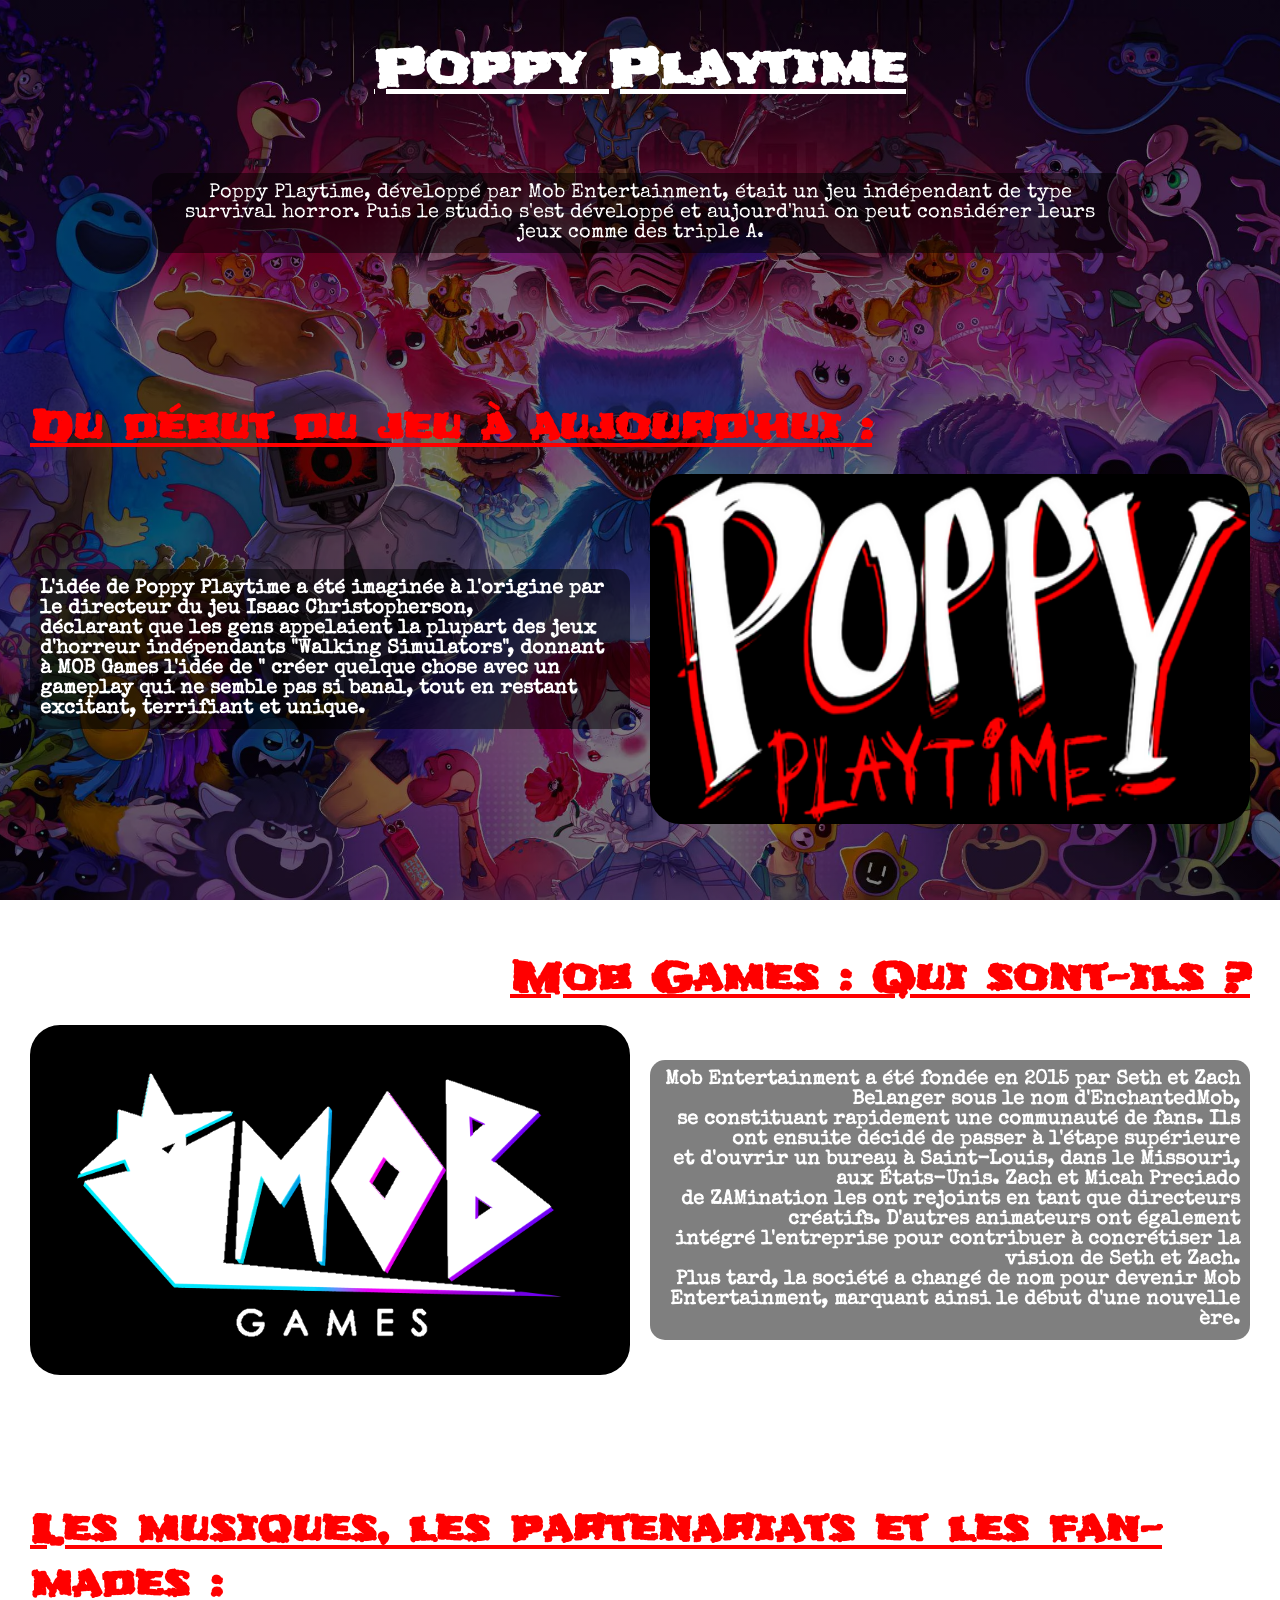
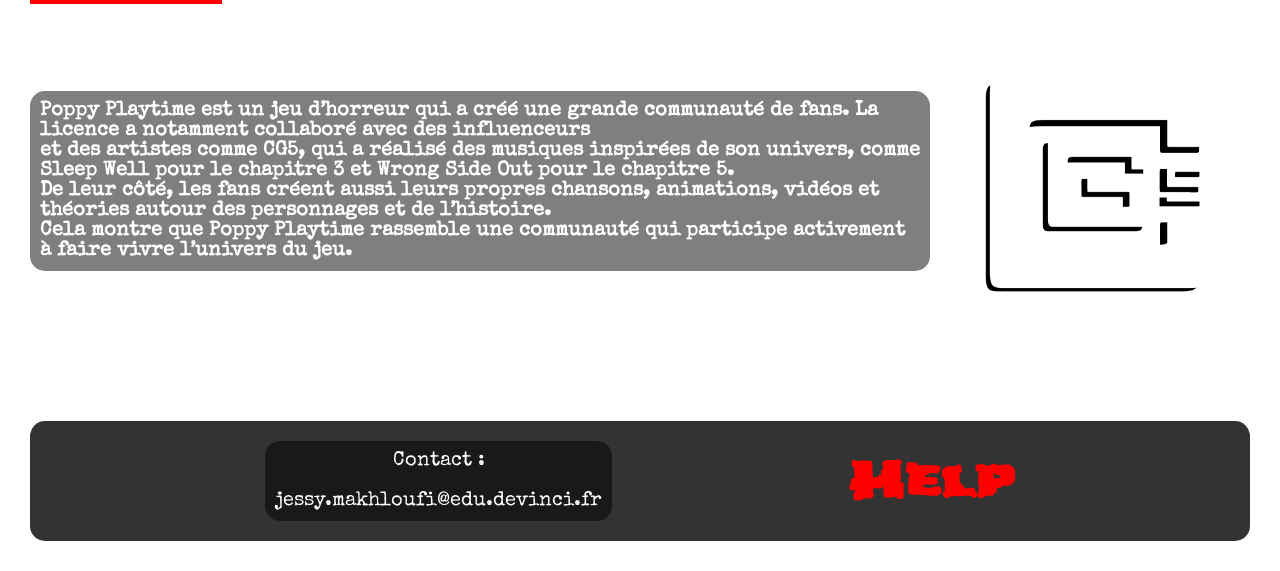
<file: index.html>
<!DOCTYPE html>
<html lang="fr">
<head>
    <meta charset="UTF-8">
    <meta name="viewport" content="width=device-width, initial-scale=1.0">
    <link rel="stylesheet" href="style.css">
    <link href="https://fonts.googleapis.com/css2?family=Eater&family=Frijole&family=Special+Elite&display=swap" rel="stylesheet">
    <title>Poppy Playtime</title>
</head>
<body class="body1">
    <div class="présentation">
        <h1>Poppy Playtime</h1>
        <br>
        <p>Poppy Playtime, développé par Mob Entertainment, était un jeu indépendant de type survival horror. Puis le studio s'est développé et aujourd'hui on peut considérer leurs jeux comme des triple A.</p>
    </div>
    <br><br><br><br><br><br><br>
    <div class="bloc1">
        <a href="les chapitre.html" alt="lien vers une page qui présente les chapitres">Du début du jeu à aujourd'hui :</a>
        <div class="sous_bloc1">
            <p>L'idée de Poppy Playtime a été imaginée à l'origine par le directeur du jeu Isaac Christopherson,<br>déclarant que les gens appelaient la plupart des jeux d'horreur indépendants "Walking Simulators", donnant à MOB Games l'idée de " créer quelque chose avec un gameplay qui ne semble pas si banal, tout en restant excitant, terrifiant et unique.</p>
            <img class="mob" src="image/poppy_playtime_Logo.png" alt="logo actuel de mob game">
        </div>
    </div>
    <br><br><br><br><br><br><br>
    <div class="bloc2">
        <a href="dev.html" alt="lien vers une page qui présente le studios de développement">Mob Games : Qui sont-ils ?</a>
        <div class="sous_bloc2">
            <img class="mob" src="image/MOBGamesNewLogo.webp" alt="logo du studio de développement mob games">
            <p>Mob Entertainment a été fondée en 2015 par Seth et Zach Belanger sous le nom d'EnchantedMob,<br>se constituant rapidement une communauté de fans. Ils ont ensuite décidé de passer à l'étape supérieure<br>et d'ouvrir un bureau à Saint-Louis, dans le Missouri, aux États-Unis. Zach et Micah Preciado<br>de ZAMination les ont rejoints en tant que directeurs créatifs. D'autres animateurs ont également<br>intégré l'entreprise pour contribuer à concrétiser la vision de Seth et Zach.<br>Plus tard, la société a changé de nom pour devenir Mob Entertainment, marquant ainsi le début d'une nouvelle ère.</p>
        </div>
    </div>
    <br><br><br><br><br><br><br>
    <div class="bloc3">
        <a href="musique.html" alt="lien vers ">Les musiques, les partenariats et les fan-mades :</a>
        <div class="sous_bloc3">
            <p>Poppy Playtime est un jeu d’horreur qui a créé une grande communauté de fans. La licence a notamment collaboré avec des influenceurs<br>et des artistes comme CG5, qui a réalisé des musiques inspirées de son univers, comme Sleep Well pour le chapitre 3 et Wrong Side Out pour le chapitre 5.<br>De leur côté, les fans créent aussi leurs propres chansons, animations, vidéos et théories autour des personnages et de l’histoire.<br>Cela montre que Poppy Playtime rassemble une communauté qui participe activement à faire vivre l’univers du jeu.</p>
            <img width="300px" src="image/cg5.webp" alt="logo de CG5">
        </div>
    </div>
    <br><br><br><br><br>
</body>
<footer>
    <br><br><br><br><br>
    <p>Contact :<br><br>jessy.makhloufi@edu.devinci.fr</p>
    <a href="help.html">Help</a>
    <br><br><br><br><br>
</footer>
</html>
</file>
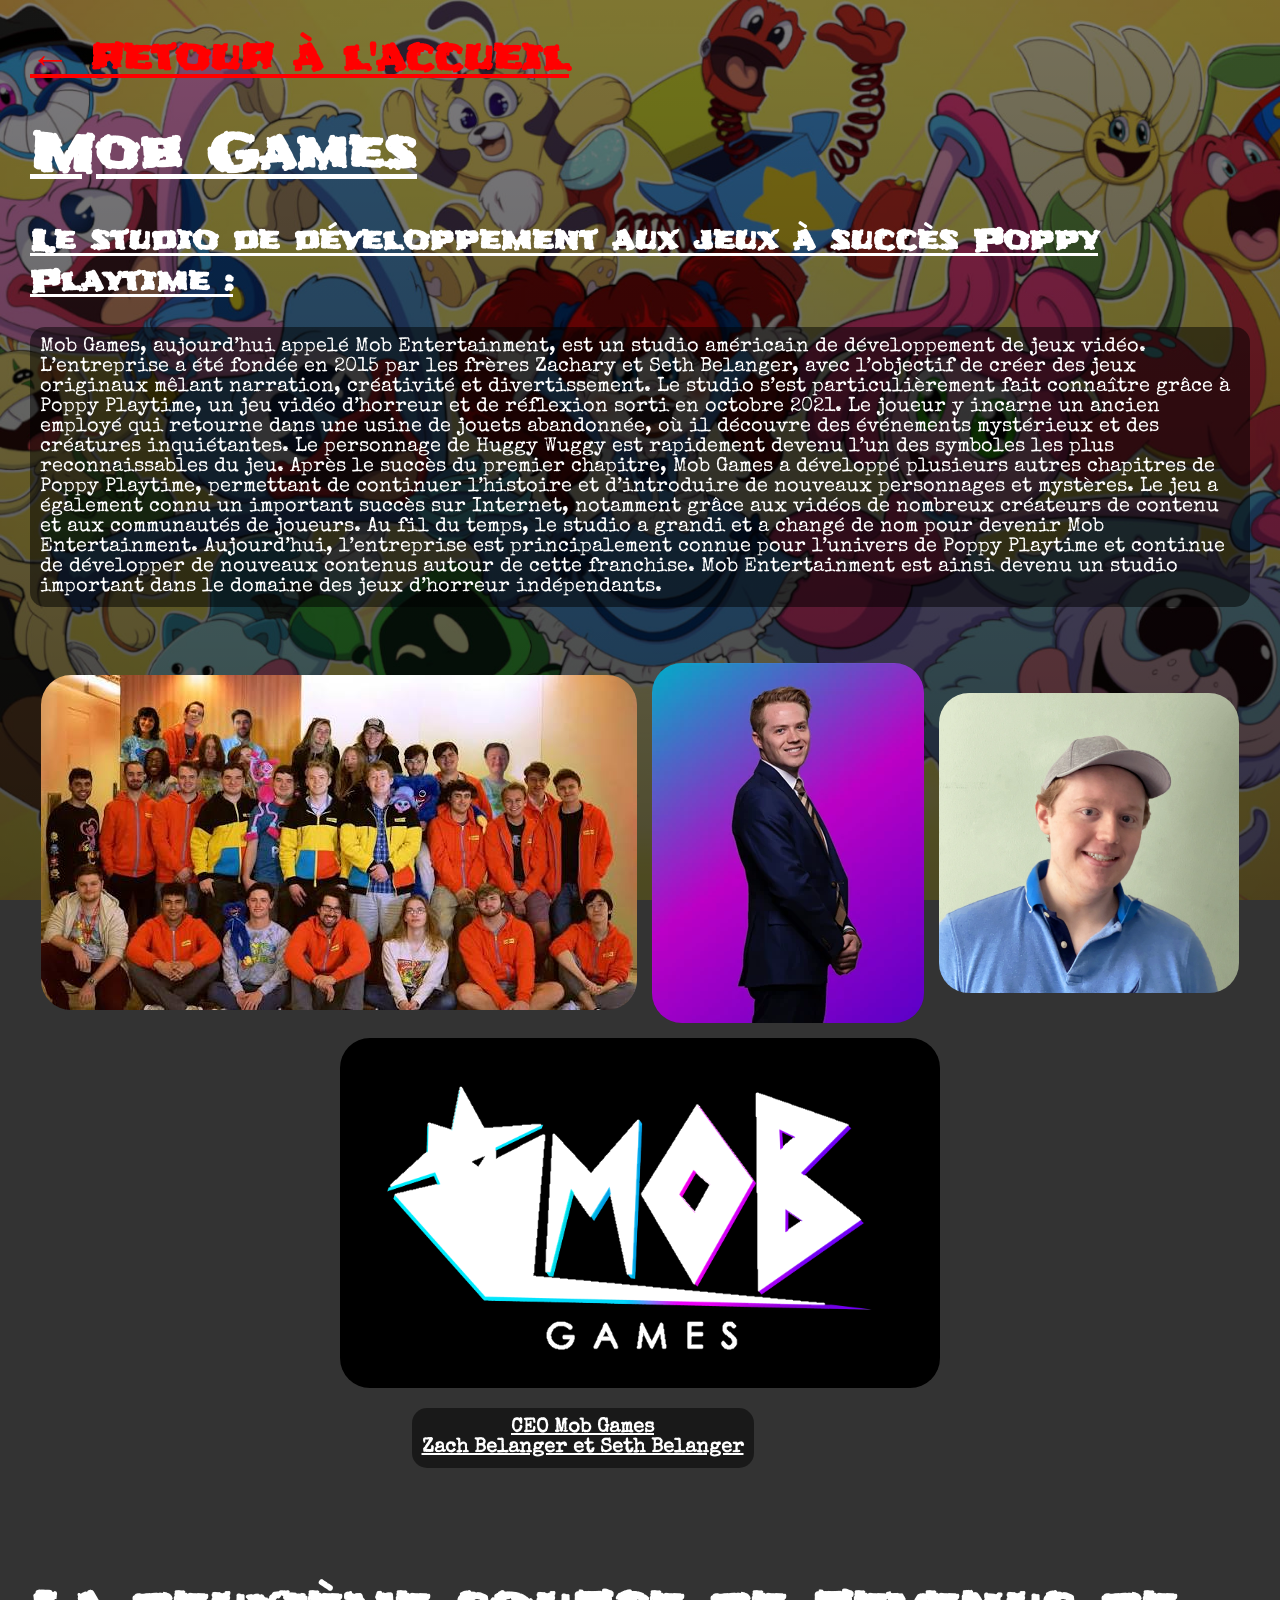
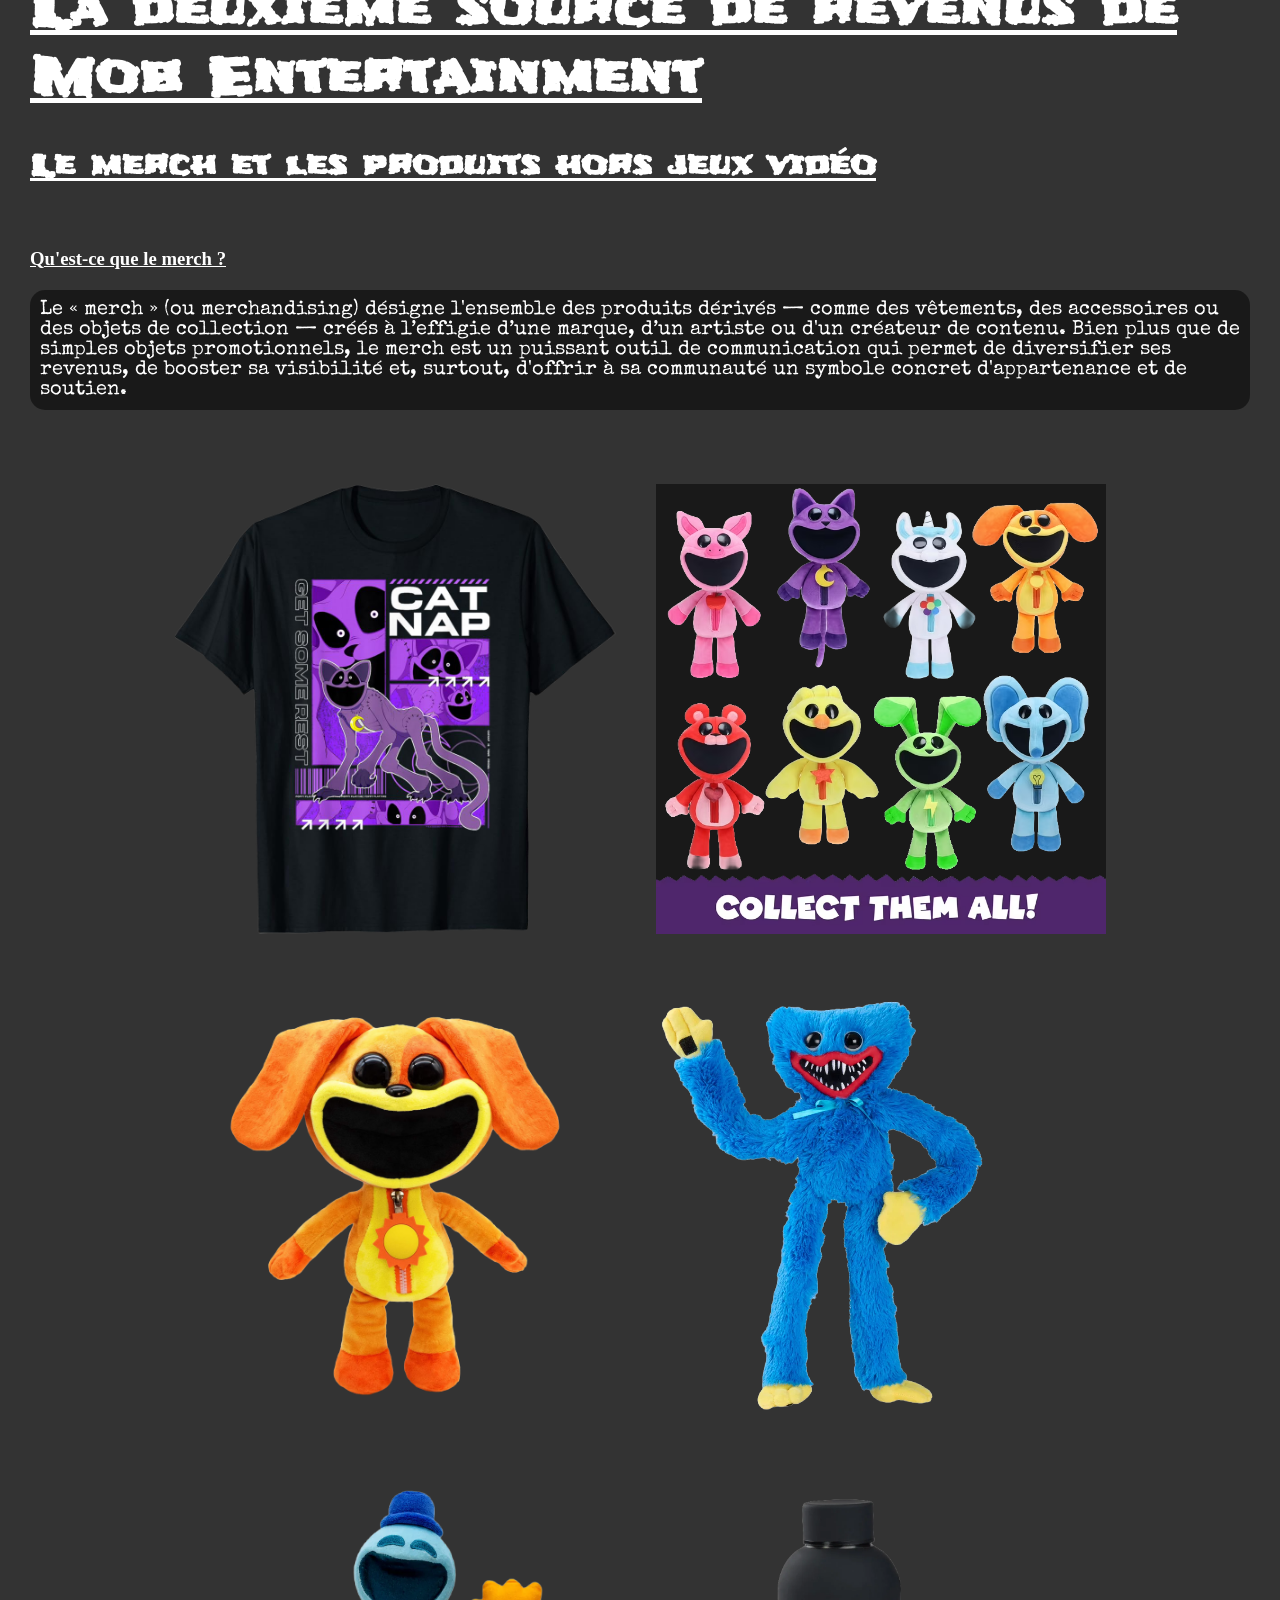
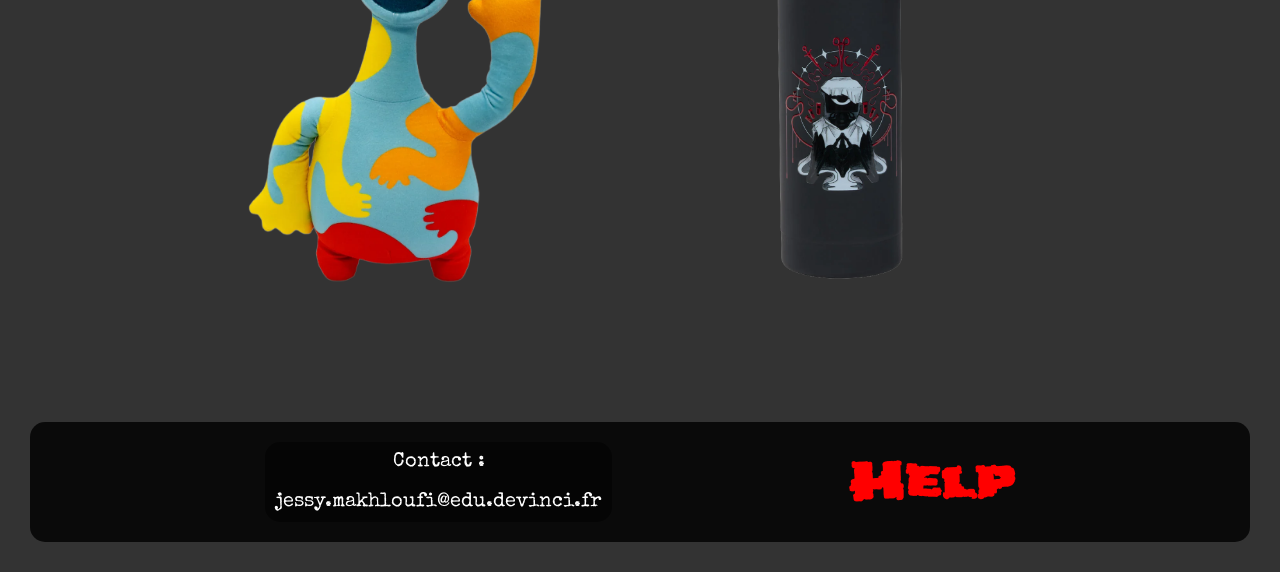
<file: dev.html>
<!DOCTYPE html>
<html lang="fr">
<head>
    <meta charset="UTF-8">
    <meta name="viewport" content="width=device-width, initial-scale=1.0">
    <link rel="stylesheet" href="style.css">
    <link href="https://fonts.googleapis.com/css2?family=Eater&family=Frijole&family=Special+Elite&display=swap" rel="stylesheet">
    <title>Le Studio</title>
</head>
<body class="body3">
    <header>
        <a href="index.html">← retour à l'accueil</a>
        <h1>Mob Games</h1>
    </header>
    <h2>Le studio de développement aux jeux à succès Poppy Playtime :</h2>
    <p>Mob Games, aujourd’hui appelé Mob Entertainment, est un studio américain de développement de jeux vidéo. L’entreprise a été fondée en 2015 par les frères Zachary et Seth Belanger, avec l’objectif de créer des jeux originaux mêlant narration, créativité et divertissement.

Le studio s’est particulièrement fait connaître grâce à Poppy Playtime, un jeu vidéo d’horreur et de réflexion sorti en octobre 2021. Le joueur y incarne un ancien employé qui retourne dans une usine de jouets abandonnée, où il découvre des événements mystérieux et des créatures inquiétantes. Le personnage de Huggy Wuggy est rapidement devenu l’un des symboles les plus reconnaissables du jeu.

Après le succès du premier chapitre, Mob Games a développé plusieurs autres chapitres de Poppy Playtime, permettant de continuer l’histoire et d’introduire de nouveaux personnages et mystères. Le jeu a également connu un important succès sur Internet, notamment grâce aux vidéos de nombreux créateurs de contenu et aux communautés de joueurs.

Au fil du temps, le studio a grandi et a changé de nom pour devenir Mob Entertainment. Aujourd’hui, l’entreprise est principalement connue pour l’univers de Poppy Playtime et continue de développer de nouveaux contenus autour de cette franchise. Mob Entertainment est ainsi devenu un studio important dans le domaine des jeux d’horreur indépendants.</p>
<br><br>    
<div class="photo">
        <img class="photodev" src="image/mobgamedevphoto.jpg" alt="photo du studio de développement mob games">
        <img class="zach" src="image/ZachBelanger.webp" alt="photo de Zach Belanger">
        <img class="seth" src="image/SethBelanger.webp" alt="photo de Seth Belanger">
        <img  class="mob" src="image/MOBGamesNewLogo.webp" alt="logo du studio de développement mob games">
    </div>
    <div class="dev">
        <p class="zachtext">CEO Mob Games <br> Zach Belanger et Seth Belanger</p>
    </div>
    <br><br><br>
    <h1>La deuxième source de revenus de Mob Entertainment</h1>
    <h2>Le merch et les produits hors jeux vidéo</h2>
    <br>
    <h3>Qu'est-ce que le merch ?</h3>
    <p>Le « merch » (ou merchandising) désigne l'ensemble des produits dérivés — comme des vêtements, des accessoires ou des objets de collection — créés à l’effigie d’une marque, d’un artiste ou d'un créateur de contenu. Bien plus que de simples objets promotionnels, le merch est un puissant outil de communication qui permet de diversifier ses revenus, de booster sa visibilité et, surtout, d'offrir à sa communauté un symbole concret d'appartenance et de soutien.</p>
    <br><br><br>
    <div class="merch">
        <img class="catnap" src="image/merch_catnap.png" alt="Merch Catnap">
        <img class="smillingcreature" src="image/merch_smillingcreature.png" alt="Merch Smiling Creature">
        <img class="dogday" src="image/merch_dogday.png" alt="Merch DogDay">
        <img class="huggywuggy" src="image/merch_huggywuggy.png" alt="Merch Poppy Playtime">
        <img class="doey" src="image/merch_doey.png" alt="Merch de Doey">
        <img class="doctor" src="image/merch_gourde.png" alt="Merch du Docteur">
    </div>
    <br><br><br><br><br><br>
</body>
<footer>
    <br><br><br><br><br>
    <p>Contact :<br><br>jessy.makhloufi@edu.devinci.fr</p>
    <a href="help.html">Help</a>
    <br><br><br><br><br>
</footer>
</html>
</file>
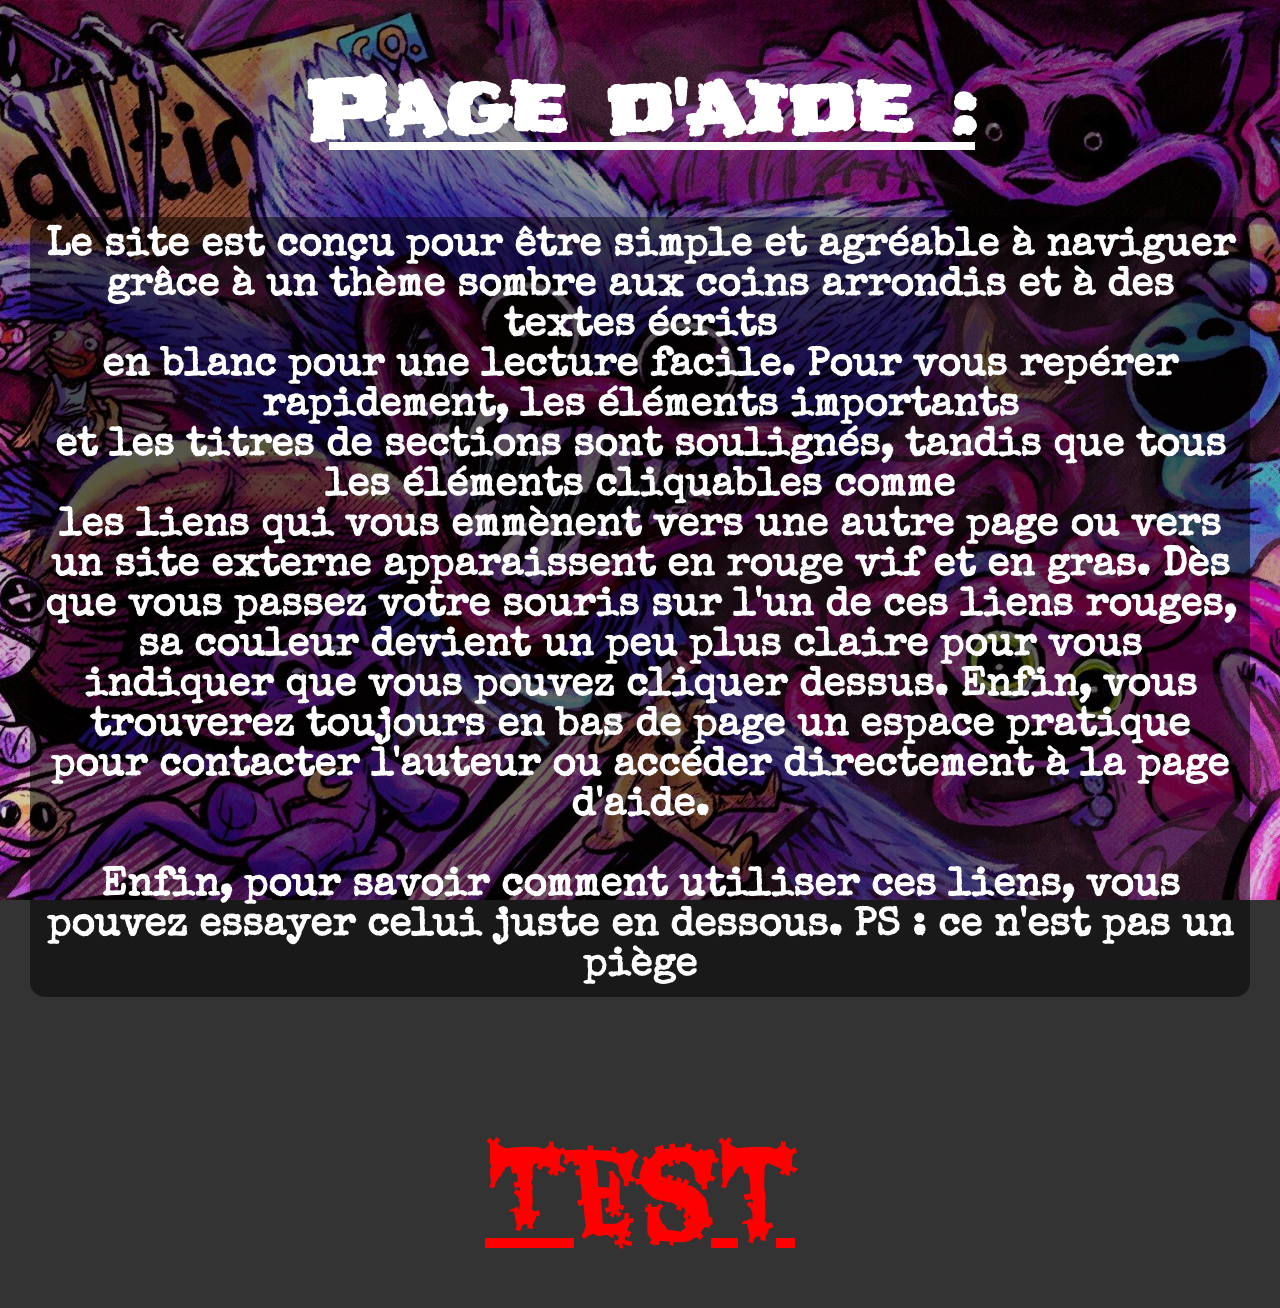
<file: help.html>
<!DOCTYPE html>
<html lang="fr">
<head>
    <meta charset="UTF-8">
    <meta name="viewport" content="width=device-width, initial-scale=1.0">
    <link rel="stylesheet" href="style.css">
    <link href="https://fonts.googleapis.com/css2?family=Eater&family=Frijole&family=Special+Elite&display=swap" rel="stylesheet">
    <title>Help</title>
</head>
<body class="body5">
    <h1>Page d'aide :</h1>
    <p>Le site est conçu pour être simple et agréable à naviguer<br>grâce à un thème sombre aux coins arrondis et à des textes écrits<br>en blanc pour une lecture facile. Pour vous repérer rapidement, les éléments importants<br>et les titres de sections sont soulignés, tandis que tous les éléments cliquables comme<br>les liens qui vous emmènent vers une autre page ou vers un site externe apparaissent en rouge vif et en gras. Dès que vous passez votre souris sur l'un de ces liens rouges, sa couleur devient un peu plus claire pour vous indiquer que vous pouvez cliquer dessus. Enfin, vous trouverez toujours en bas de page un espace pratique pour contacter l'auteur ou accéder directement à la page d'aide.<br><br>Enfin, pour savoir comment utiliser ces liens, vous pouvez essayer celui juste en dessous. PS : ce n'est pas un piège</p>
    <br><br><br>
    <a href="rickroll.html">Test</a>
</body> 
</html>
</file>
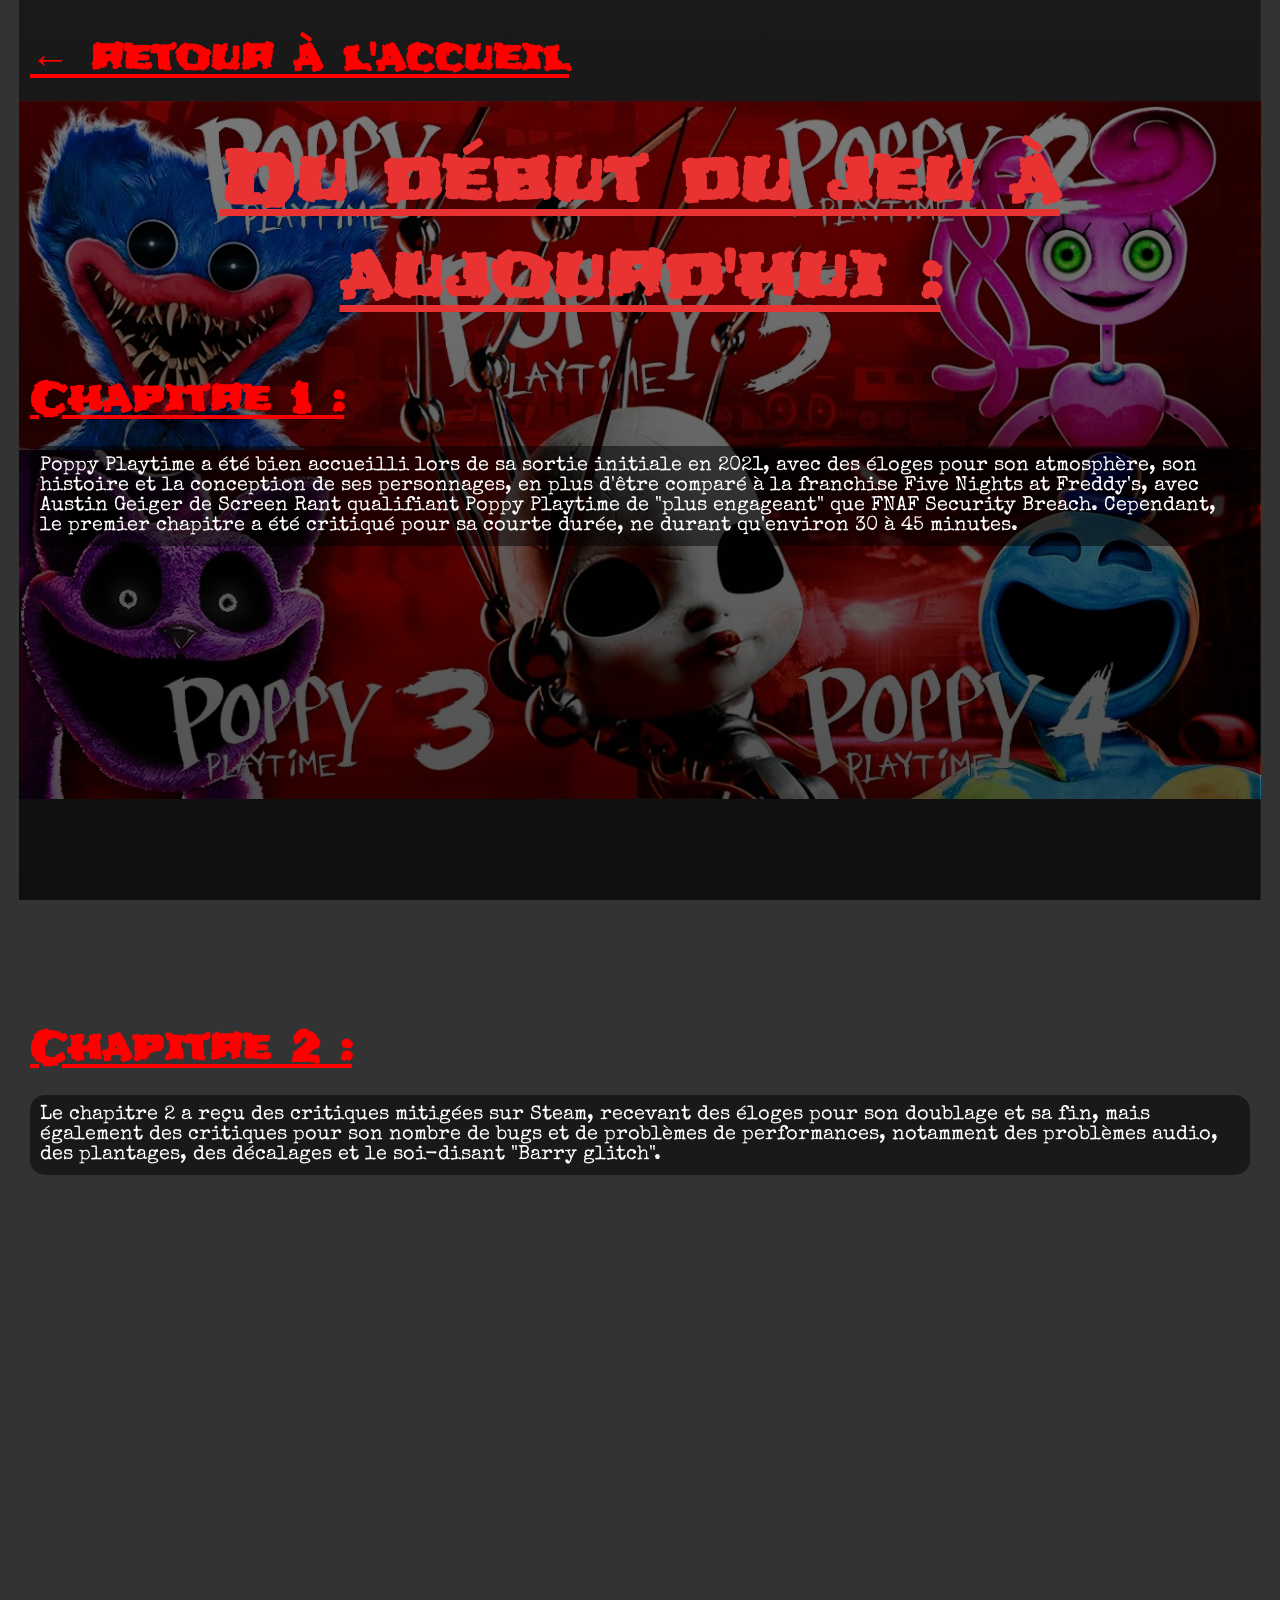
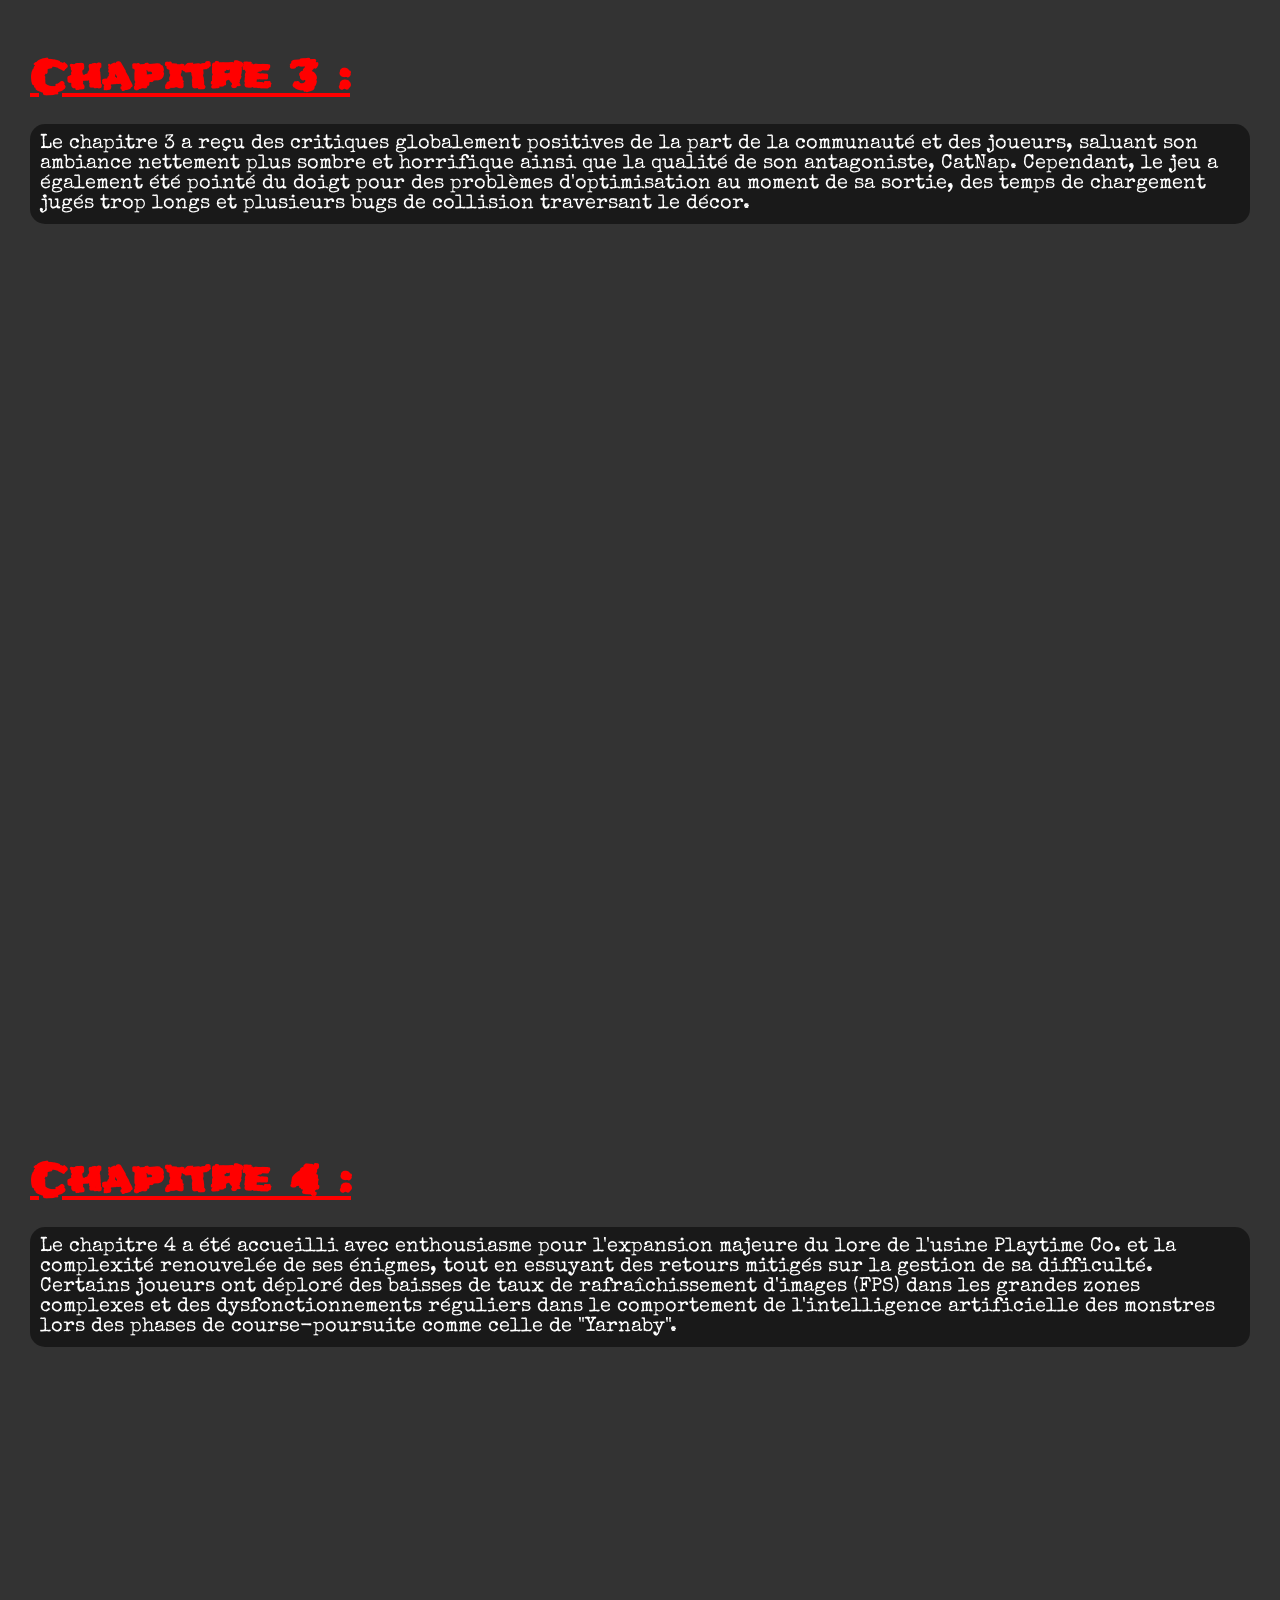
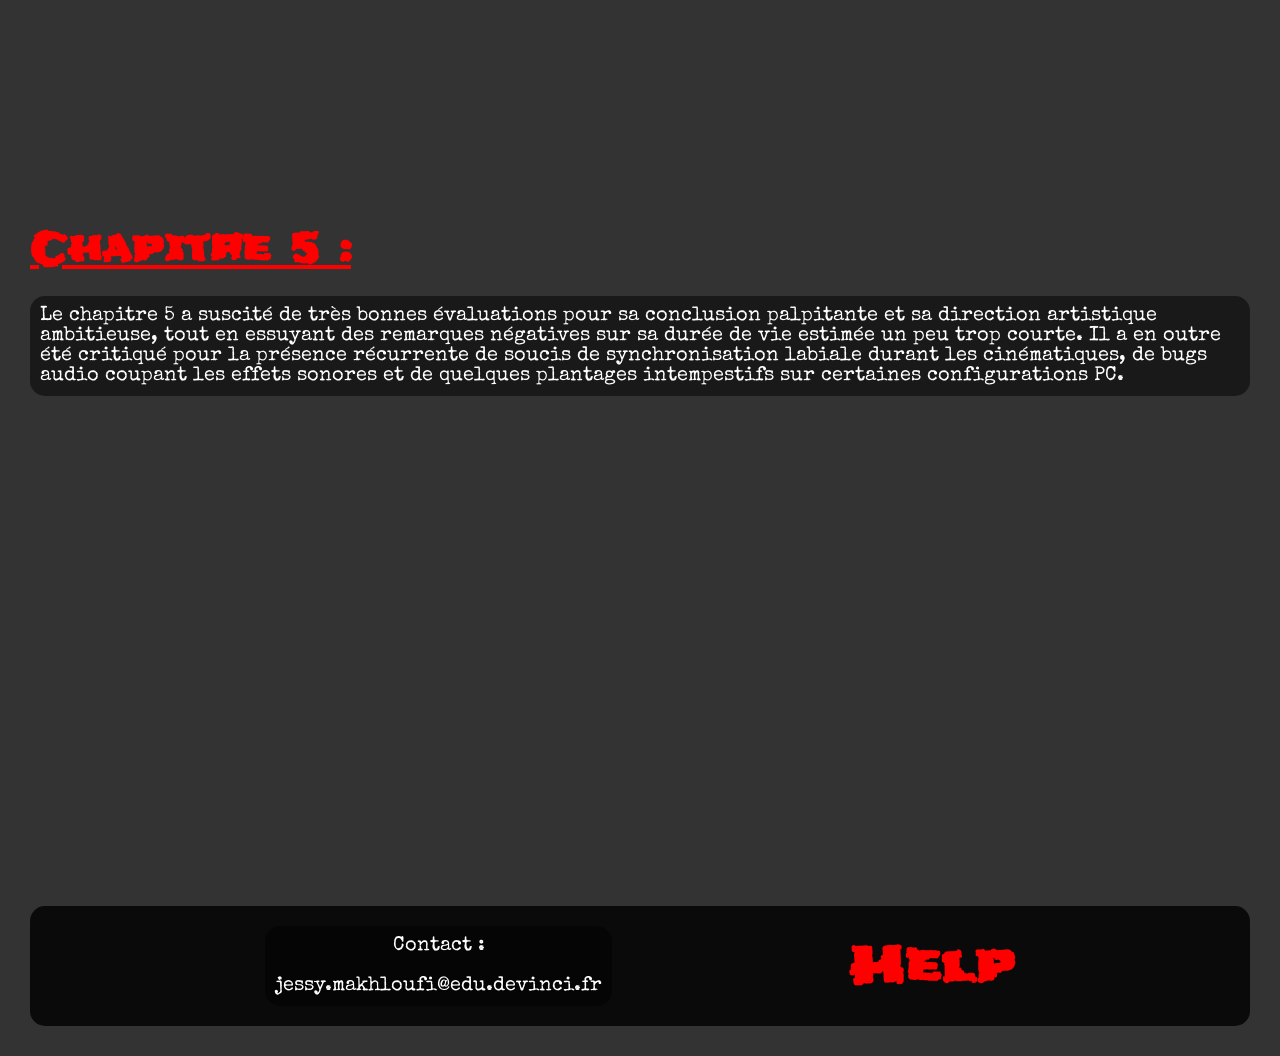
<file: les chapitre.html>
<!DOCTYPE html>
<html lang="fr">
<head>
    <meta charset="UTF-8">
    <meta name="viewport" content="width=device-width, initial-scale=1.0">
    <link rel="stylesheet" href="style.css">
    <link href="https://fonts.googleapis.com/css2?family=Eater&family=Frijole&family=Special+Elite&display=swap" rel="stylesheet">
    <title>Les Jeux</title>
</head>
<body class="body2">
    <header>
        <a href="index.html">← retour à l'accueil</a>
        <h1 class="chapitre">Du début du jeu à aujourd'hui :</h1>
    </header>
    <a target="_blank" href="https://fr.wikipedia.org/wiki/Poppy_Playtime#Chapitre_1_%E2%80%93_Un_C%C3%A2lin_%C3%A9touffant_(2021)">Chapitre 1 :</a>
    <p>Poppy Playtime a été bien accueilli lors de sa sortie initiale en 2021, avec des éloges pour son atmosphère, son histoire et la conception de ses personnages, en plus d'être comparé à la franchise Five Nights at Freddy's,
    avec Austin Geiger de Screen Rant qualifiant Poppy Playtime de "plus engageant" que FNAF Security Breach. Cependant, le premier chapitre a été critiqué pour sa courte durée, ne durant qu'environ 30 à 45 minutes. </p>
    <iframe width="560" height="315" src="https://www.youtube.com/embed/xMQm8ubM-Cw?si=dxxi2DNpPCDoy5Ci" title="YouTube video player" frameborder="0" allow="accelerometer; autoplay; clipboard-write; encrypted-media; gyroscope; picture-in-picture; web-share" referrerpolicy="strict-origin-when-cross-origin" allowfullscreen></iframe>
    <br><br><br>
    <a target="_blank" href="https://fr.wikipedia.org/wiki/Poppy_Playtime#Chapitre_2-_Une_Mouche_dans_la_toile_(2022)">Chapitre 2 :</a>
    <p>Le chapitre 2 a reçu des critiques mitigées sur Steam, recevant des éloges pour son doublage et sa fin, mais également des critiques pour son nombre de bugs et de problèmes de performances, notamment des problèmes audio, des plantages, des décalages et le soi-disant "Barry glitch".</p>
    <iframe width="560" height="315" src="https://www.youtube.com/embed/XVENjm3Bjk0?si=3-1DB79rTF9OAQVW" title="YouTube video player" frameborder="0" allow="accelerometer; autoplay; clipboard-write; encrypted-media; gyroscope; picture-in-picture; web-share" referrerpolicy="strict-origin-when-cross-origin" allowfullscreen></iframe>
    <br><br><br>
    <a target="_blank" href="https://fr.wikipedia.org/wiki/Poppy_Playtime#Chapitre_3_%E2%80%93_Sommeil_profond_(2024)">Chapitre 3 :</a>
    <p>Le chapitre 3 a reçu des critiques globalement positives de la part de la communauté et des joueurs, saluant son ambiance nettement plus sombre et horrifique ainsi que la qualité de son antagoniste, CatNap. Cependant, le jeu a également été pointé du doigt pour des problèmes d'optimisation au moment de sa sortie, des temps de chargement jugés trop longs et plusieurs bugs de collision traversant le décor.</p>
    <iframe width="560" height="315" src="https://www.youtube.com/embed/s3_k03RC668?si=eTpkCvuGi0me-yMm" title="YouTube video player" frameborder="0" allow="accelerometer; autoplay; clipboard-write; encrypted-media; gyroscope; picture-in-picture; web-share" referrerpolicy="strict-origin-when-cross-origin" allowfullscreen></iframe>
    <br><br><br>
    <iframe width="560" height="315" src="https://www.youtube.com/embed/csD8OYxl2Cs?si=yK__cFngbne0ZQFH" title="YouTube video player" frameborder="0" allow="accelerometer; autoplay; clipboard-write; encrypted-media; gyroscope; picture-in-picture; web-share" referrerpolicy="strict-origin-when-cross-origin" allowfullscreen></iframe>
    <br><br><br>
    <a target="_blank" href="https://fr.wikipedia.org/wiki/Poppy_Playtime#Chapitre_4_%E2%80%93_Refuge_(2025)">Chapitre 4 :</a>
    <p>Le chapitre 4 a été accueilli avec enthousiasme pour l'expansion majeure du lore de l'usine Playtime Co. et la complexité renouvelée de ses énigmes, tout en essuyant des retours mitigés sur la gestion de sa difficulté. Certains joueurs ont déploré des baisses de taux de rafraîchissement d'images (FPS) dans les grandes zones complexes et des dysfonctionnements réguliers dans le comportement de l'intelligence artificielle des monstres lors des phases de course-poursuite comme celle de "Yarnaby".</p>
    <iframe width="560" height="315" src="https://www.youtube.com/embed/tych99G3-P0?si=1YX2YWexdhBkTZZH" title="YouTube video player" frameborder="0" allow="accelerometer; autoplay; clipboard-write; encrypted-media; gyroscope; picture-in-picture; web-share" referrerpolicy="strict-origin-when-cross-origin" allowfullscreen></iframe>
    <br><br><br>
    <a target="_blank" href="https://fr.wikipedia.org/wiki/Poppy_Playtime#Chapitre_5_-_Choses_bris%C3%A9es_(2026)">Chapitre 5 :</a>
    <p>Le chapitre 5 a suscité de très bonnes évaluations pour sa conclusion palpitante et sa direction artistique ambitieuse, tout en essuyant des remarques négatives sur sa durée de vie estimée un peu trop courte. Il a en outre été critiqué pour la présence récurrente de soucis de synchronisation labiale durant les cinématiques, de bugs audio coupant les effets sonores et de quelques plantages intempestifs sur certaines configurations PC.</p>
    <iframe width="560" height="315" src="https://www.youtube.com/embed/EriEensiy0I?si=ftRw2EPTVC6doywN" title="YouTube video player" frameborder="0" allow="accelerometer; autoplay; clipboard-write; encrypted-media; gyroscope; picture-in-picture; web-share" referrerpolicy="strict-origin-when-cross-origin" allowfullscreen></iframe>
    <br><br><br><br><br>
</body>
<footer>
    <br><br><br><br><br>
    <p>Contact :<br><br>jessy.makhloufi@edu.devinci.fr</p>
    <a href="help.html">Help</a>
    <br><br><br><br><br>
</footer>
</html>
</file>
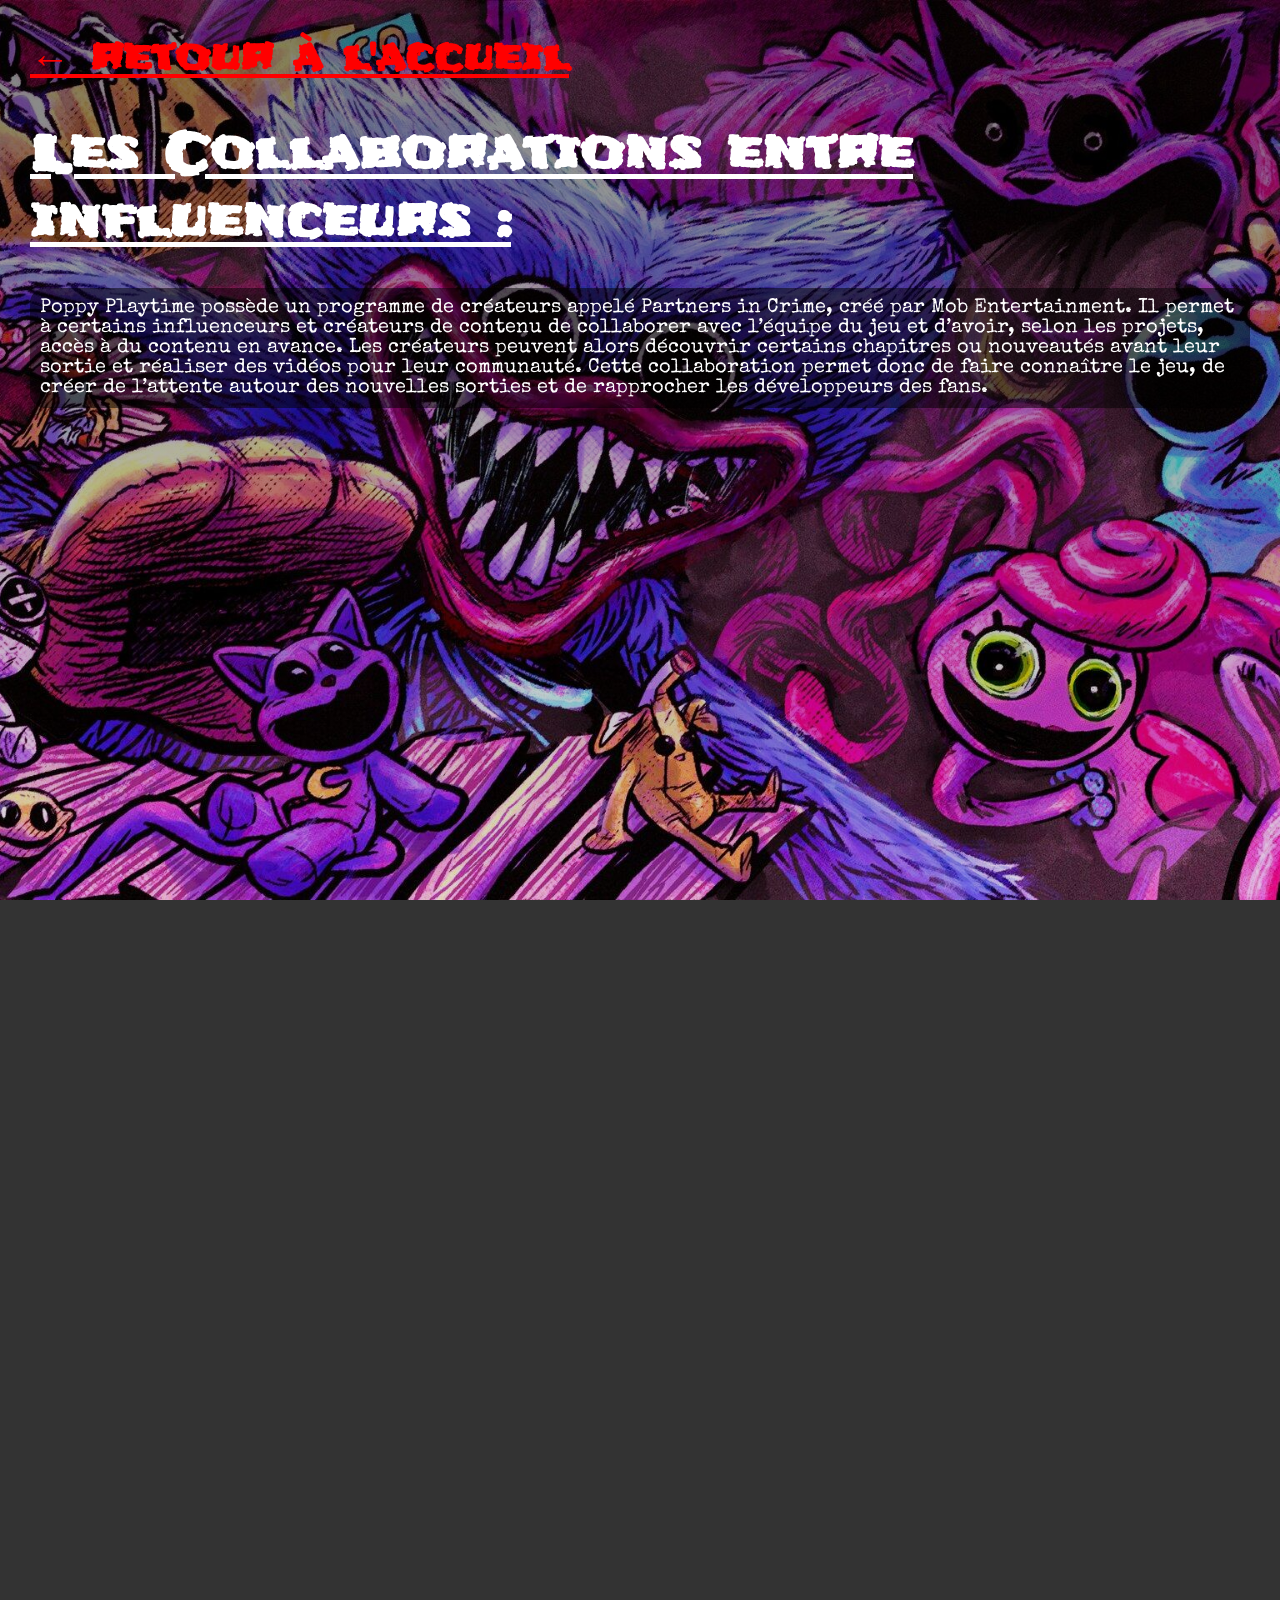
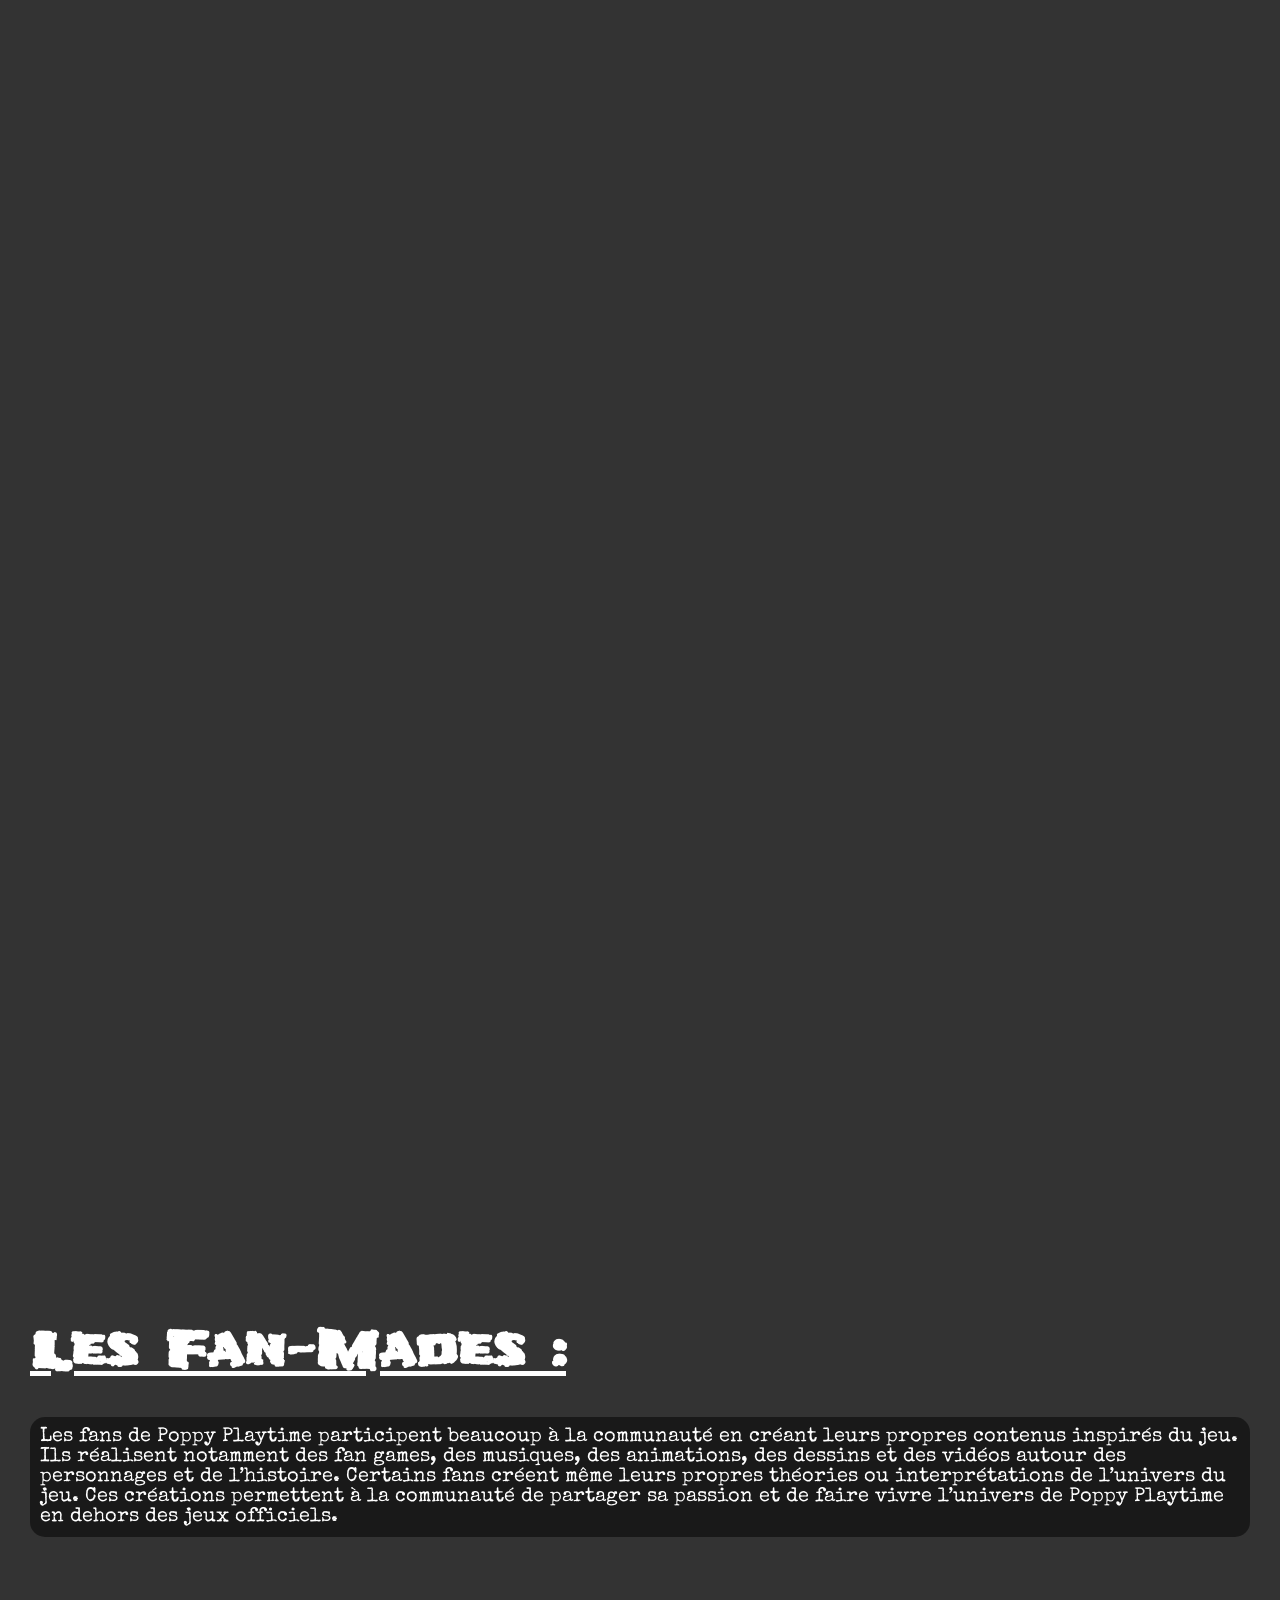
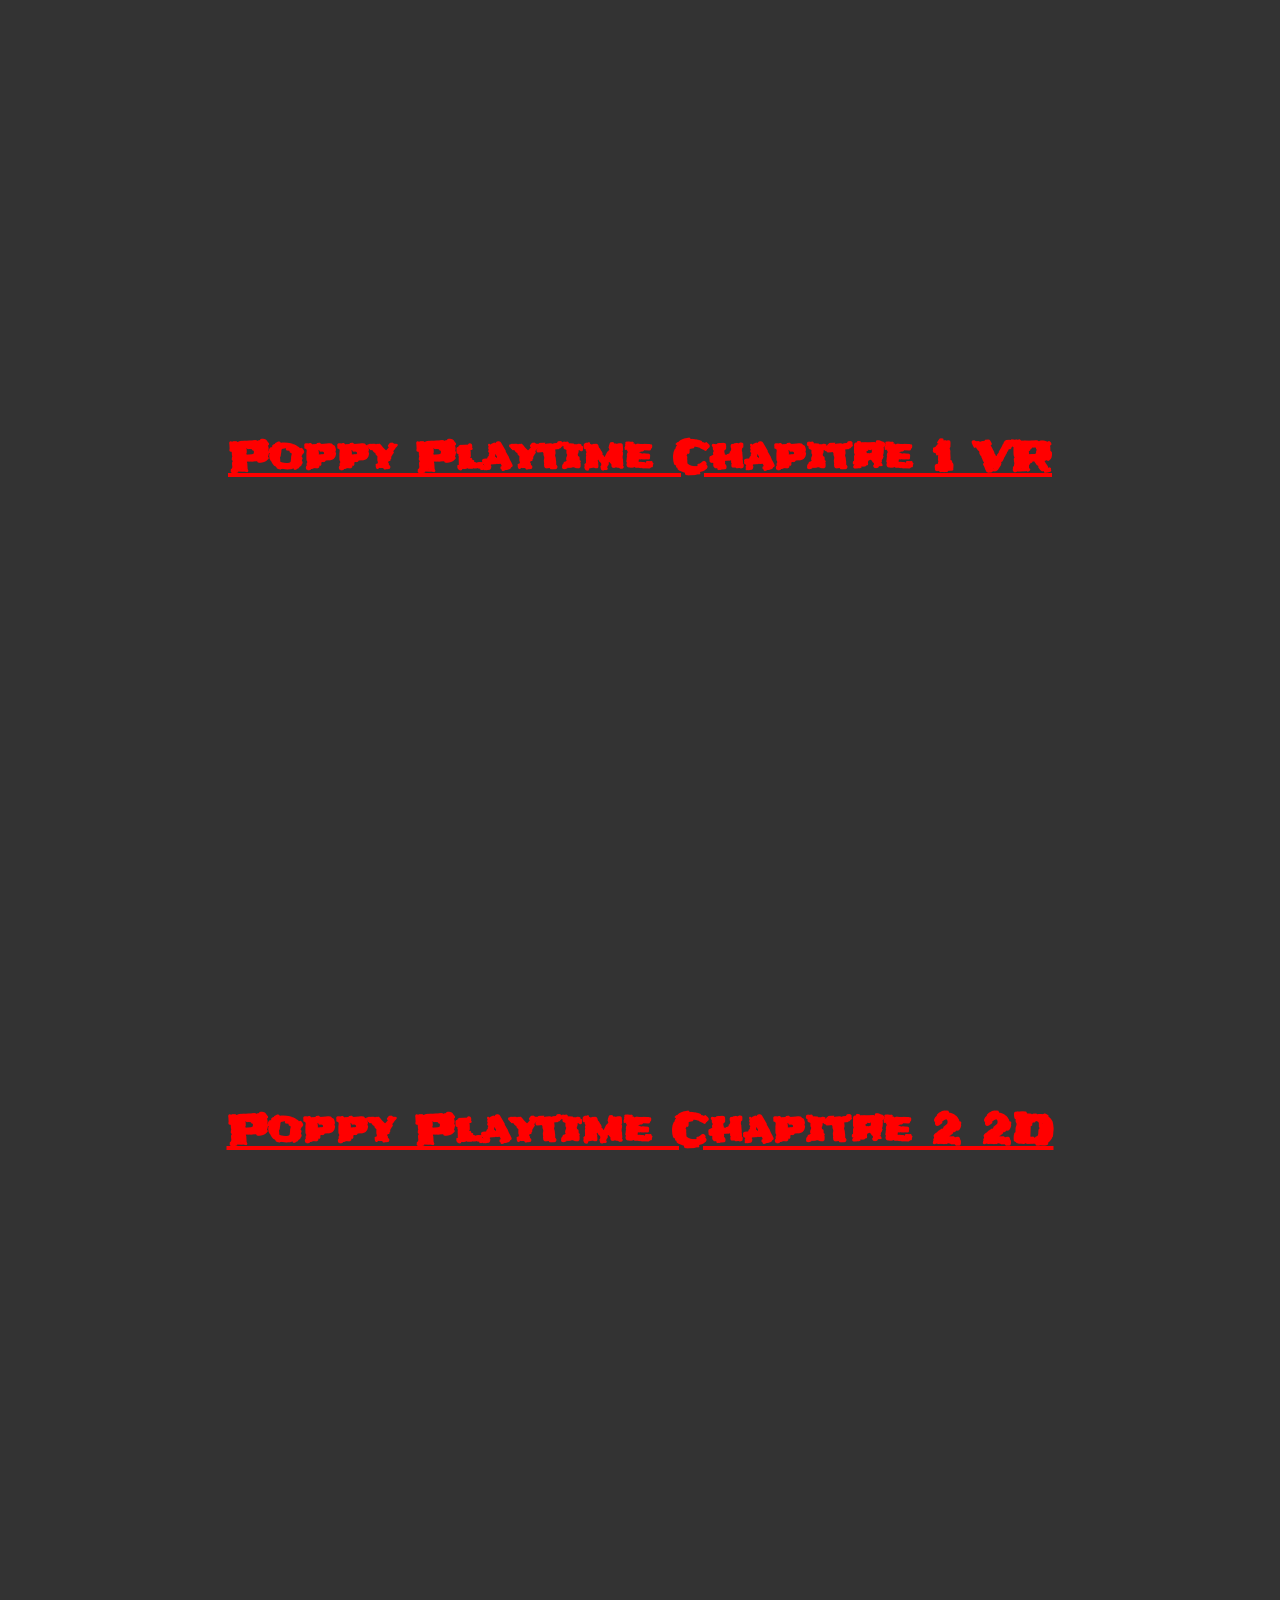
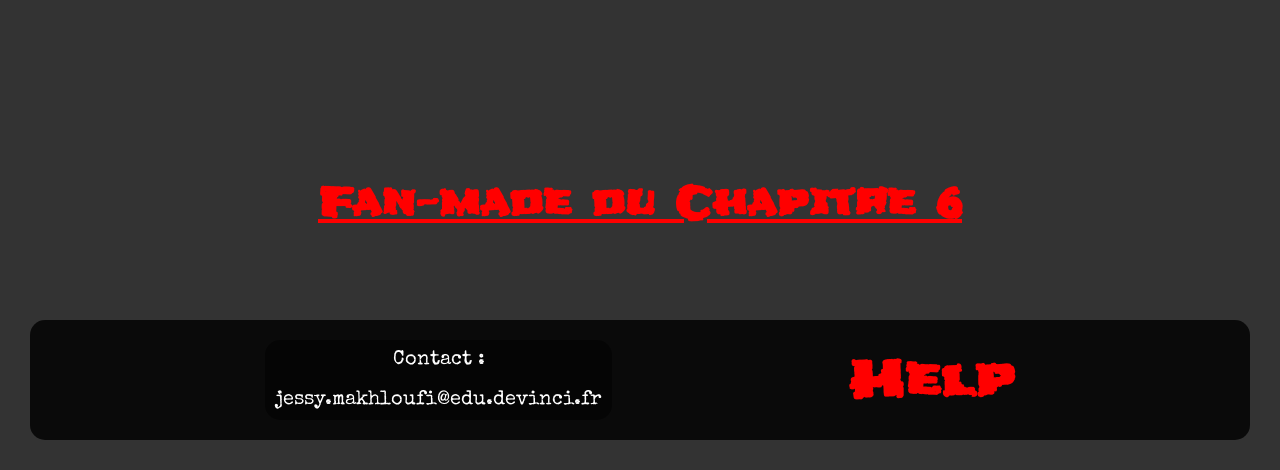
<file: musique.html>
<!DOCTYPE html>
<html lang="fr">
<head>
    <meta charset="UTF-8">
    <meta name="viewport" content="width=device-width, initial-scale=1.0">
    <link rel="stylesheet" href="style.css">
    <link href="https://fonts.googleapis.com/css2?family=Eater&family=Frijole&family=Special+Elite&display=swap" rel="stylesheet">
    <title>Les Musiques et les fan-mades</title>
</head>
<body class="body4">
    <header>
        <a href="index.html">← retour à l'accueil</a>
        <h1>Les Collaborations entre influenceurs :</h1>
    </header>
    <div class="musique">
        <p>Poppy Playtime possède un programme de créateurs appelé Partners in Crime, créé par Mob Entertainment. Il permet à certains influenceurs et créateurs de contenu de collaborer avec l’équipe du jeu et d’avoir, selon les projets, accès à du contenu en avance. Les créateurs peuvent alors découvrir certains chapitres ou nouveautés avant leur sortie et réaliser des vidéos pour leur communauté. Cette collaboration permet donc de faire connaître le jeu, de créer de l’attente autour des nouvelles sorties et de rapprocher les développeurs des fans.</p>
        <br><br><br>
        <div class="cg5">
            <iframe width="260" height="315" src="https://www.youtube.com/embed/WsLqmI_5Wng?si=iCGScX_ByCW_UpQt" title="YouTube video player" frameborder="0" allow="accelerometer; autoplay; clipboard-write; encrypted-media; gyroscope; picture-in-picture; web-share" referrerpolicy="strict-origin-when-cross-origin" allowfullscreen></iframe>
            <iframe width="260" height="315" src="https://www.youtube.com/embed/kA9scTo4PP4?si=svzz_ALgw4hg0itm" title="YouTube video player" frameborder="0" allow="accelerometer; autoplay; clipboard-write; encrypted-media; gyroscope; picture-in-picture; web-share" referrerpolicy="strict-origin-when-cross-origin" allowfullscreen></iframe>
            <iframe width="260" height="315" src="https://www.youtube.com/embed/TbWV7gCPiYc?si=X6Wq263fKUcYnIlt" title="YouTube video player" frameborder="0" allow="accelerometer; autoplay; clipboard-write; encrypted-media; gyroscope; picture-in-picture; web-share" referrerpolicy="strict-origin-when-cross-origin" allowfullscreen></iframe>
            <iframe width="260" height="315" src="https://www.youtube.com/embed/0URpHTfWB1Y?si=LyMkltmtlfSVVi4e" title="YouTube video player" frameborder="0" allow="accelerometer; autoplay; clipboard-write; encrypted-media; gyroscope; picture-in-picture; web-share" referrerpolicy="strict-origin-when-cross-origin" allowfullscreen></iframe>
            <iframe width="260" height="315" src="https://www.youtube.com/embed/lsndkQuEwaM?si=Q1gqqjWqM632ABk8" title="YouTube video player" frameborder="0" allow="accelerometer; autoplay; clipboard-write; encrypted-media; gyroscope; picture-in-picture; web-share" referrerpolicy="strict-origin-when-cross-origin" allowfullscreen></iframe>
        </div>
    </div>
    <div class="fan">
        <h1>Les Fan-Mades :</h1>
        <p>Les fans de Poppy Playtime participent beaucoup à la communauté en créant leurs propres contenus inspirés du jeu. Ils réalisent notamment des fan games, des musiques, des animations, des dessins et des vidéos autour des personnages et de l’histoire. Certains fans créent même leurs propres théories ou interprétations de l’univers du jeu. Ces créations permettent à la communauté de partager sa passion et de faire vivre l’univers de Poppy Playtime en dehors des jeux officiels.</p>
        <br><br><br>
        <div class="jeux">
            <div class="jeu1">
                <iframe width="560" height="315" src="https://www.youtube.com/embed/czAq49SxxCw?si=GMGSCkCSrEThi2Lf" title="YouTube video player" frameborder="0" allow="accelerometer; autoplay; clipboard-write; encrypted-media; gyroscope; picture-in-picture; web-share" referrerpolicy="strict-origin-when-cross-origin" allowfullscreen></iframe>
                <br>
                <a href="https://detectivepikac2.itch.io/poppy-playtime-chapter-1-vr-remake?utm_source=gemini">Poppy Playtime Chapitre 1 VR</a>
            </div>
            <div class="jeu2">
                <iframe width="560" height="315" src="https://www.youtube.com/embed/eQGzsRyANDU?si=072ww97MPKe_2QMj" title="YouTube video player" frameborder="0" allow="accelerometer; autoplay; clipboard-write; encrypted-media; gyroscope; picture-in-picture; web-share" referrerpolicy="strict-origin-when-cross-origin" allowfullscreen></iframe>
                <br>
                <a href="https://gamejolt.com/games/Poppy_Playtime_2D_Chapter_2/874237">Poppy Playtime Chapitre 2 2D</a>
            </div>
            <div class="jeu3">
                <iframe width="560" height="315" src="https://www.youtube.com/embed/dsz_nTFTgOE?si=TXRVzN6eGEOAXY4i" title="YouTube video player" frameborder="0" allow="accelerometer; autoplay; clipboard-write; encrypted-media; gyroscope; picture-in-picture; web-share" referrerpolicy="strict-origin-when-cross-origin" allowfullscreen></iframe>
                <br>
                <a href="https://gamejolt.com/games/Medaka_ch6_pro_fm/972788">Fan-made du Chapitre 6</a>
            </div>
        </div>
    </div>
    <br><br><br><br><br>
</body>
<footer>
    <br><br><br><br><br>
    <p>Contact :<br><br>jessy.makhloufi@edu.devinci.fr</p>
    <a href="help.html">Help</a>
    <br><br><br><br><br>
</footer>
</html>
</file>
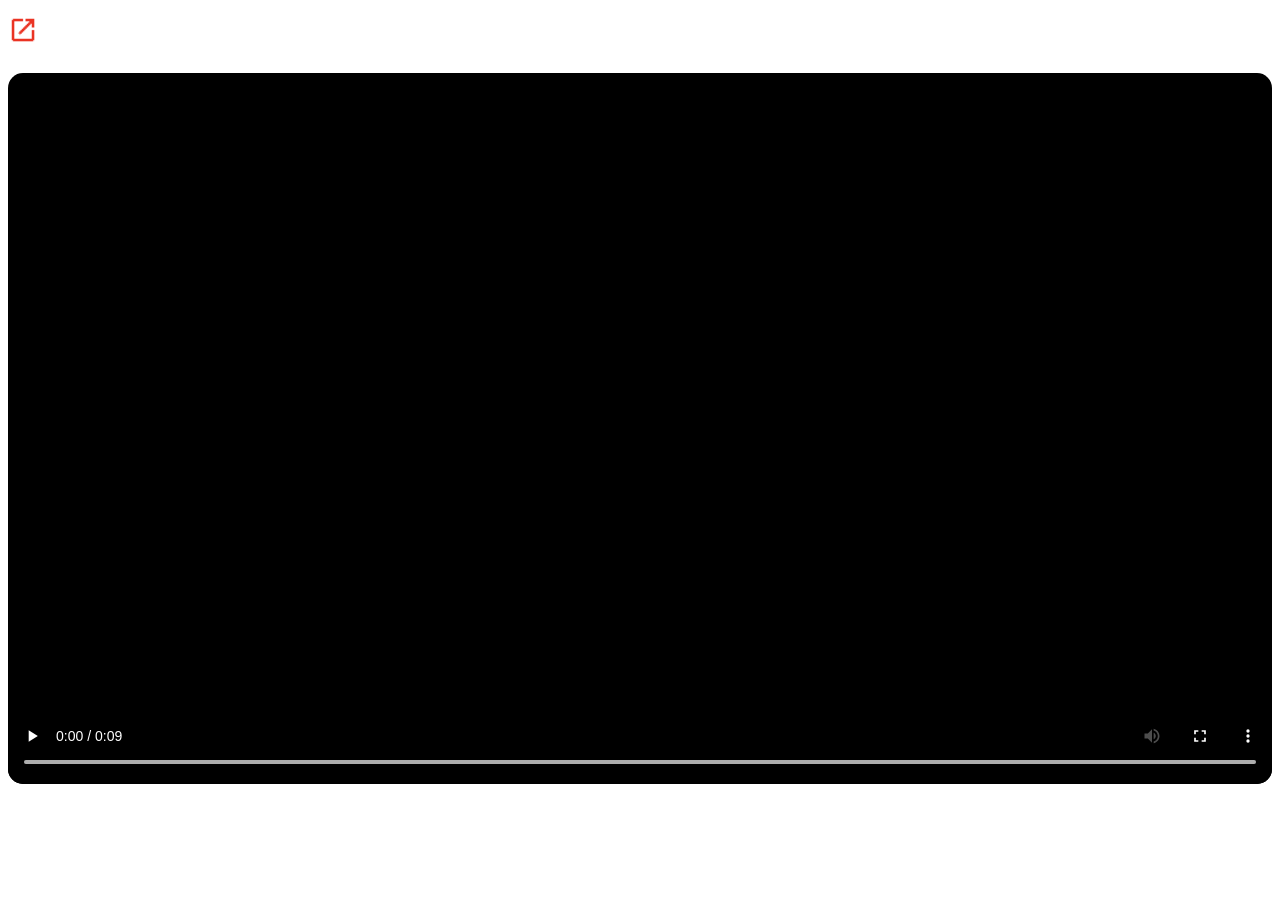
<file: rickroll.html>
<!DOCTYPE html>
<html lang="fr">
<head>
    <meta charset="UTF-8">
    <meta name="viewport" content="width=device-width, initial-scale=1.0">
    <link rel="stylesheet" href="style.css">
    <title>Document</title>
</head>
<body class="body6">
    <a href="index.html"><img width="30px" height="30px" src="image/open_in.png" alt="retour vers la page principale"></a>
    <br><br>
    <video autoplay controls width="1870" height="800">
    <source src="image/Rickroll.mp4" type="video/mp4"></video>
</body>
</html>
</file>
<file: style.css>
.body1{
    background-image: linear-gradient(rgba(0, 0, 0, 0.5), rgba(0, 0, 0, 0.5)), url('image/poppy playtime.webp');
    background-attachment: fixed; /* L'image ne bouge pas avec le contenu de la page */
    background-size: cover;        /* L'image couvre tout l'écran */
    background-position: center;   /* L'image est centrée */
    background-repeat: no-repeat;  /* L'image ne se répète pas */
    color: white;
    margin: 30px;
    height: 100%;
    img{
    animation: spin 1.3s;
    }
}
.body2{
    background-image: linear-gradient(rgba(0, 0, 0, 0.5), rgba(0, 0, 0, 0.7)), url('image/chap1à5.jpg');
    background-attachment: fixed; /* L'image ne bouge pas avec le contenu de la page */
    background-size: 97%;        /* L'image couvre tout l'écran */
    background-color: rgba(0, 0, 0, 0.8);   /* L'image est centrée */
    background-position: center;   /* L'image est centrée */
    background-repeat: no-repeat;  /* L'image ne se répète pas */
    color: white;
    border-radius: 50px;
    margin: 30px;
    height: 100%;
    border-radius: 15px;
}
.body3{
    background-image: linear-gradient(rgba(0, 0, 0, 0.5), rgba(0, 0, 0, 0.7)), url('image/playtime co.jpg');
    background-attachment: fixed; /* L'image ne bouge pas avec le contenu de la page */
    background-size: cover;        /* L'image couvre tout l'écran */
    background-color: rgba(0, 0, 0, 0.8);   /* L'image est centrée */
    background-position: center;   /* L'image est centrée */
    background-repeat: no-repeat;  /* L'image ne se répète pas */
    color: white;
    border-radius: 50px;
    margin: 30px;
    height: 100%;
    border-radius: 15px;
}
.body4{
    background-image: linear-gradient(rgba(0, 0, 0, 0.5), rgba(0, 0, 0, 0.1)), url('image/fabmade.jpg');
    background-attachment: fixed; /* L'image ne bouge pas avec le contenu de la page */
    background-size: cover;        /* L'image couvre tout l'écran */
    background-color: rgba(0, 0, 0, 0.8);   /* L'image est centrée */
    background-position: center;   /* L'image est centrée */
    background-repeat: no-repeat;  /* L'image ne se répète pas */
    color: white;
    border-radius: 50px;
    margin: 30px;
    height: 100%;
    border-radius: 15px;
}
.body5{
    background-image: linear-gradient(rgba(0, 0, 0, 0.5), rgba(0, 0, 0, 0.1)), url('image/fabmade.jpg');
    background-attachment: fixed; /* L'image ne bouge pas avec le contenu de la page */
    background-size: cover;        /* L'image couvre tout l'écran */
    background-color: rgba(0, 0, 0, 0.8);   /* L'image est centrée */
    background-position: center;   /* L'image est centrée */
    background-repeat: no-repeat;  /* L'image ne se répète pas */
    color: white;
    border-radius: 50px;
    margin: 30px;
    height: 100%;
    border-radius: 15px;
    text-align: center;
    h1{
        font-size: 80px;
    }
    p{
        font-size: 40px;
        font-weight: bold;
    }
    a{
        font-size: 100px;
        font-family: "Eater";
    }
}
.body6{
    video{
        display: flex; /* Active Flexbox */
        justify-content: center; /* Centre horizontalement */
        align-items: center;
        max-width: 100%;
        height: auto;
        border-radius: 15px;
    }
}
footer{
    background-color: rgba(0, 0, 0, 0.8);
    border-radius: 15px;
    text-align: center;
    display: flex;
    justify-content: space-between;
    align-items: center;
    a{
        font-size: 50px;
        text-decoration: none;
    }
}
.zach,.photodev{
    background-color: black;
    border-radius:30px;
    height: auto;
    width: auto;
    border: 50px;   
}
.seth{
    background-color: black;
    border-radius:30px;
    height: 300px;
    width: 300px;
    border: 50px;   
}
.mob{
    background-color: black;
    border-radius:30px;
    height: 350px;
    width: 600px;
    border: 50px;
}
.mob1{
    background-color: black;
    border-radius:30px;
    height: 250px;
    width: 500px;
    border: 50px;
}
.zach,.photodev{
    background-color: black;
    border-radius:30px;
    height: auto;
    width: auto;
    border: 50px;   
}
.photo{
    border-radius: 15px;
    display: flex;
    flex-direction: row;
    align-items: center;
    justify-content: center;
    flex-wrap: wrap;
    gap: 15px
}
h1{
    font-size: 50px;
    font-family: "Frijole";

}
h2{
    font-size: 30px;
    font-family: "Frijole";
}
p{
    font-size: 20px;
    background-color: rgba(0, 0, 0, 0.5); /* Fond noir semi-transparent */
    padding: 10px;
    border-radius: 15px;
    font-family: "Special Elite";
}
.présentation{
    width: 80%;
    margin: 0 auto;
    text-align: center;
}
.bloc1{
    display: flex;
    flex-direction: column;    
    align-content: flex-start;
    justify-content: left;
    flex-wrap: wrap;
    text-align:left;
    font-weight: bold;
    gap: 20px;
}
.sous_bloc1{
    font-size: 50px;
    display: flex;
    flex-direction: row;    
    align-items: flex-start;
    align-items: left;
    justify-content: space-evenly;
    justify-content: center;
    gap: 20px;
    align-items: center;
}
h1,h2,h3{
    text-decoration: underline;
}
a{
    font-weight: bold;
    font-family: "Frijole";
    font-size: 40px;
    color:  #ff0000
}
a:hover{
    opacity: 0.7;
}
.chapitre{
    text-decoration: underline;
    font-size: 70px;
    font-weight: bold;
    text-align: center;
    color: rgb(233, 51, 51);
}
iframe{
    display: block;
    margin: 0 auto;
    width: 700px;
    height: 400px;
    border-radius: 15px;
}
.dev{
    display: flex;
    flex-direction: row;    
    align-items: flex-start;
    align-items: center;
    justify-content: center;
    flex-wrap: wrap;
    gap: 300px;
    text-align:center;
    text-decoration: underline;
    font-weight: bold;
    margin-left: -115px;
}
.merch{
    display: flex;
    flex-direction: row;    
    align-items: flex-start;
    align-items: center;
    justify-content: center;
    flex-wrap: wrap;
    text-align:center;
    font-weight: bold;
    gap: 40px;
}
.huggywuggy,.catnap,.dogday,.doey,.doctor{
    height: 450px;
}
.smillingcreature{
    height: 450px;
    width: 450px;
    background-color: rgba(0, 0, 0, 0.5);
}
.bloc2{
    display: flex;
    flex-direction: column;    
    align-content: flex-end;
    justify-content: right;
    flex-wrap: wrap;
    text-align:right;
    font-weight: bold;
    gap: 20px;
}
.sous_bloc2{
    font-size: 50px;
    display: flex;
    flex-direction: row;    
    align-items: flex-start;
    align-items: left;
    justify-content: space-evenly;
    justify-content: center;
    gap: 20px;
    align-items: center;
}
.cg5{
    display: flex;
    flex-direction: row;
    flex-wrap: wrap;
    justify-content: center;
    gap: 100px;
}
.bloc3{
    display: flex;
    flex-direction: column;    
    align-content: flex-start;
    justify-content: left;
    flex-wrap: wrap;
    text-align:left;
    font-weight: bold;
    gap: 20px;
}
.sous_bloc3{
    font-size: 50px;
    display: flex;
    flex-direction: row;    
    align-items: flex-start;
    align-items: left;
    justify-content: space-evenly;
    justify-content: center;
    gap: 20px;
    align-items: center;
}
.jeux{
    display: flex;
    flex-direction: row;
    flex-wrap: wrap;
    justify-content: center;
    gap: 200px;
}
.jeu1,.jeu2,.jeu3{
    text-align: center;  
}
@media screen and (max-width:300px) {
    img,iframe{
        width: 10px;
        height: auto;
    }
    body{
        display: flex;
        flex-direction: column;
        flex-wrap: wrap;
        flex-direction: center;
    }
}
@keyframes spin {
    0%{
        transform: rotate(0) scale(3);
    }
    100%{
        transform: rotate(360deg) scale(1);
    }
}
</file>
